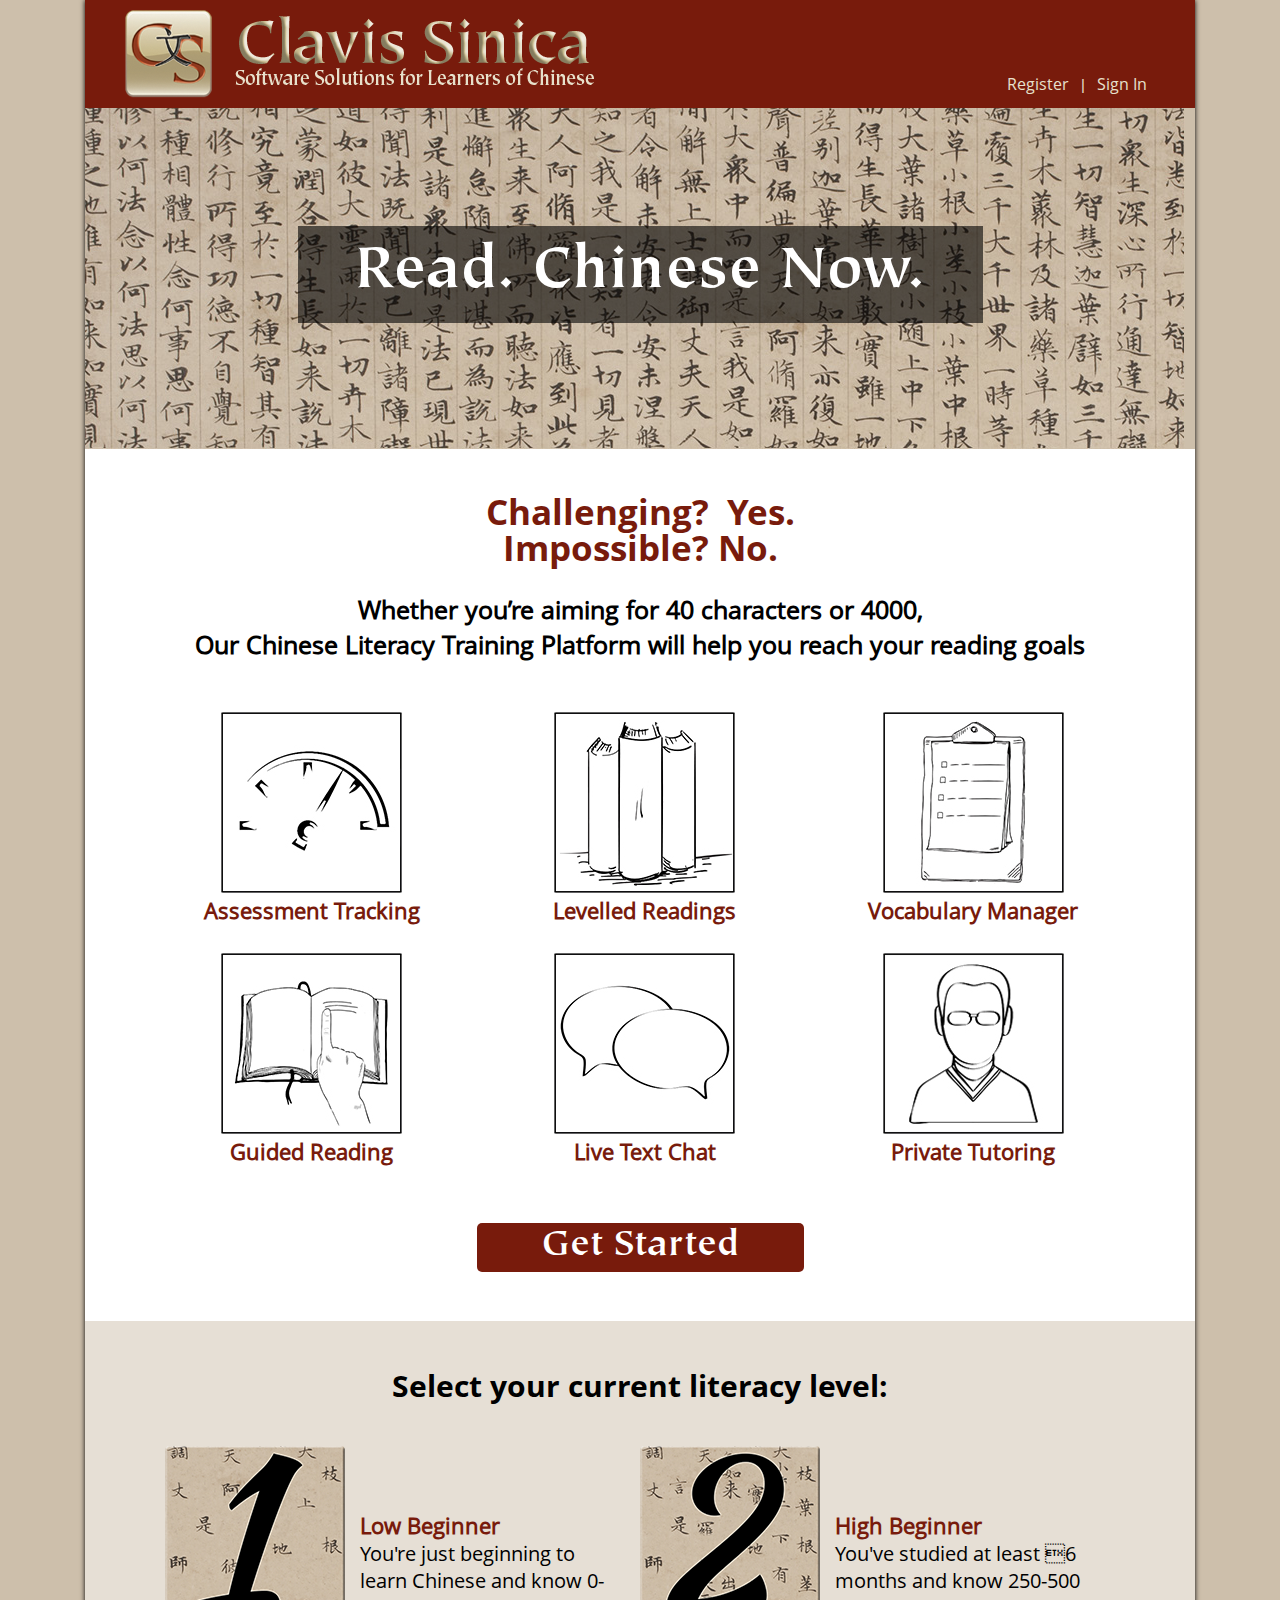
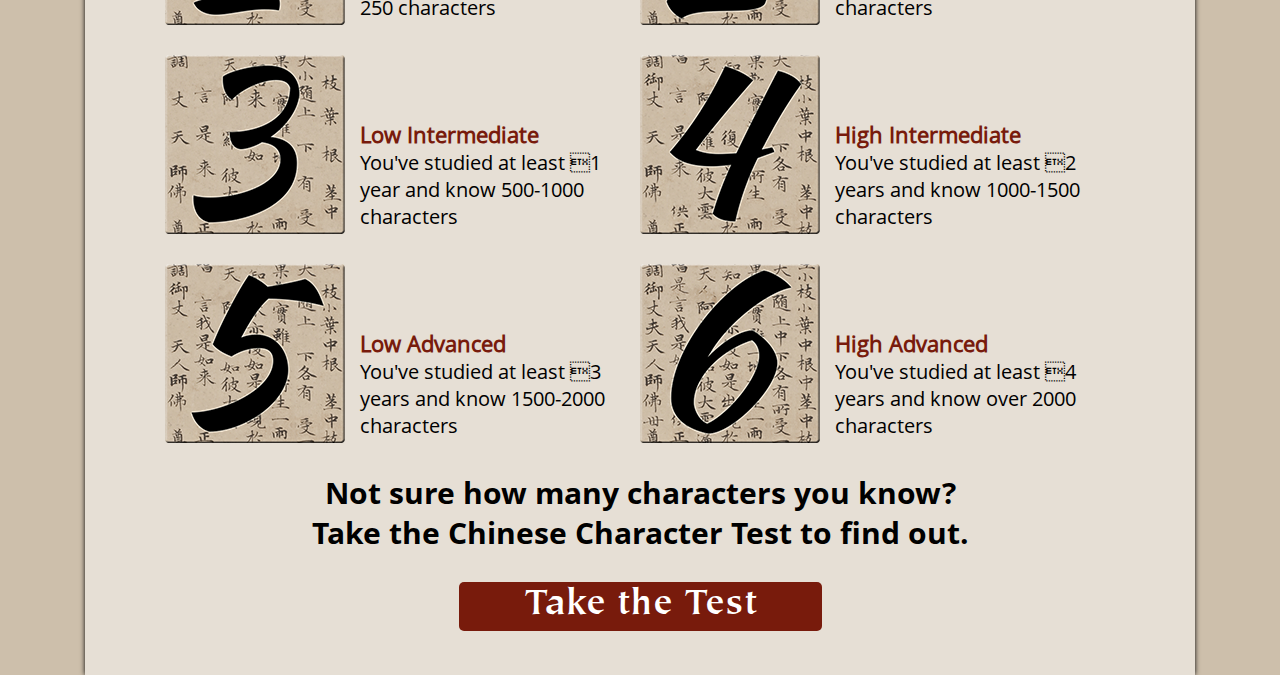
<file: index.html>
<!DOCTYPE html PUBLIC "-//W3C//DTD XHTML 1.0 Transitional//EN" "http://www.w3.org/TR/xhtml1/DTD/xhtml1-transitional.dtd">
<html xmlns="http://www.w3.org/1999/xhtml">
<head>
<meta http-equiv="Content-Type" content="text/html; charset=utf-8" />
<meta name="viewport" content="width=device-width, initial-scale=1, maximum-scale=1, user-scalable=no">
<title>Clavis Sinica</title>
<link rel="shortcut icon" type="image/x-icon" href="images/favicon.ico">
<script src="http://ajax.aspnetcdn.com/ajax/jQuery/jquery-2.1.3.min.js"></script>
<script src="http://netdna.bootstrapcdn.com/bootstrap/3.1.1/js/bootstrap.min.js"></script>
<link href="css/bootstrap.min.css" rel="stylesheet" type="text/css" />
<link href="css/style.css" rel="stylesheet" type="text/css" />
</head>
<body>

<div class="container">
	<div id="container">
        
        <div class="header">
            <div class="header_left">
                <div class="logo">
                	<a href="index.html"><img src="images/logo.png" alt="Logo" /></a>
                </div>
            </div>
            <div class="header_right">
                <div class="header_right_menu">
                	<ul>
                    	<li><a href="register.html">Register</a></li> |
                        <li><a href="signin.html">Sign In</a></li>
                    </ul>
                </div>
            </div>
        </div>
        <div class="banner">
            <div class="banner_text">
            	<h1>Read. Chinese Now.</h1>
            </div>
        </div>
        <!-- Banner Ends Here -->
        
        <div class="content">
            <div class="content_top">
                <h1>Challenging?  Yes. <br /> Impossible? No.</h1>
                <h2>Whether you’re aiming for 40 characters or 4000,</h2>
                <h2>Our Chinese Literacy Training Platform will help you reach your reading goals</h2>
                
                <div class="top_box">
                	<div class="top_box_left top_box_common">
                    	<div class="top_box_img">
                        	<a href=""><img src="images/1.jpg" alt="1" /></a>
                        </div>
                        <div class="top_box_title">
                        	<h3><a href="">Assessment Tracking</a></h3>
                        </div>
                    </div>
                    <div class="top_box_middle top_box_common">
                    	<div class="top_box_img">
                        	<a href=""><img src="images/2.jpg" alt="2" /></a>
                        </div>
                        <div class="top_box_title">
                        	<h3><a href="">Levelled Readings</a></h3>
                        </div>
                    </div>
                    <div class="top_box_right top_box_common">
                    	<div class="top_box_img">
                        	<a href=""><img src="images/3.jpg" alt="3" /></a>
                        </div>
                        <div class="top_box_title">
                        	<h3><a href="">Vocabulary Manager</a></h3>
                        </div>
                    </div>
                    <div class="top_box_left top_box_common">
                    	<div class="top_box_img">
                        	<a href=""><img src="images/4.jpg" alt="4" /></a>
                        </div>
                        <div class="top_box_title">
                        	<h3><a href="">Guided Reading</a></h3>
                        </div>
                    </div>
                    <div class="top_box_middle top_box_common">
                    	<div class="top_box_img">
                        	<a href=""><img src="images/5.jpg" alt="5" /></a>
                        </div>
                        <div class="top_box_title">
                        	<h3><a href="">Live Text Chat</a></h3>
                        </div>
                    </div>
                    <div class="top_box_right top_box_common">
                    	<div class="top_box_img">
                        	<a href=""><img src="images/6.jpg" alt="6" /></a>
                        </div>
                        <div class="top_box_title">
                        	<h3><a href="">Private Tutoring</a></h3>
                        </div>
                    </div>
                    
                    <div class="button_area">
	                	<a class="button" href="">Get Started</a>
                	</div>
                </div>
                <!-- Content Top Box Ends Here -->
                
            </div>
            
            <!-- Content Top Ends Here -->
            
            <div class="content_bottom">
            	<h1>Select your current literacy level:</h1>
                
                <div class="content_bottom_box">
                	
                    <div class="bottom_box_left">
                    	<div class="bottom_box_img">
                        	<a href=""><img src="images/1.png" alt="1" /></a>
                        </div>
                        <div class="bottom_box_desc">
                        	<h4><a href="#">Low Beginner</a></h4>
                            <p>You're just beginning to learn Chinese and know 0-250 characters</p>
                        </div>
                    </div>
                    
                    <div class="bottom_box_right">
                    	<div class="bottom_box_img">
                        	<a href=""><img src="images/2.png" alt="2" /></a>
                        </div>
                        <div class="bottom_box_desc">
                        	<h4><a href="#">High Beginner</a></h4>
                            <p>You've studied at least 6 months and know 250-500 characters</p>
                        </div>
                    </div>
                    
                    <div class="bottom_box_left">
                    	<div class="bottom_box_img">
                        	<a href=""><img src="images/3.png" alt="3" /></a>
                        </div>
                        <div class="bottom_box_desc">
                        	<h4><a href="#">Low Intermediate</a></h4>
                            <p>You've studied at least 1 year and know 500-1000 characters</p>
                        </div>
                    </div>
                    
                    <div class="bottom_box_right">
                    	<div class="bottom_box_img">
                        	<a href=""><img src="images/4.png" alt="4" /></a>
                        </div>
                        <div class="bottom_box_desc">
                        	<h4><a href="#">High Intermediate</a></h4>
                            <p>You've studied at least 2 years and know 1000-1500 characters</p>
                        </div>
                    </div>
                    
                    <div class="bottom_box_left">
                    	<div class="bottom_box_img">
                        	<a href=""><img src="images/5.png" alt="5" /></a>
                        </div>
                        <div class="bottom_box_desc">
                        	<h4><a href="#">Low Advanced</a></h4>
                            <p>You've studied at least 3 years and know 1500-2000 characters</p>
                        </div>
                    </div>
                    
                    <div class="bottom_box_right">
                    	<div class="bottom_box_img">
                        	<a href=""><img src="images/6.png" alt="6" /></a>
                        </div>
                        <div class="bottom_box_desc">
                        	<h4><a href="#">High Advanced</a></h4>
                            <p>You've studied at least 4 years and know over 2000 characters</p>
                        </div>
                    </div>
                    
                </div>
                
                <h1>Not sure how many characters you know?</h1>
                <h1>Take the Chinese Character Test to find out.</h1>
                
                <div class="button_area">
	                <a class="button" href="">Take the Test</a>
                </div>
                
            </div>
            <!-- Content Bottom Box Ends Here -->
            
        </div>
        <!-- Content Bottom Ends Here -->
        
        <div class="footer">            
        </div>
        <!-- Footer Ends Here -->
        
    </div>
</div>
<!--container-->

</body>
<script>
  $(function(){
    $(".footer").load("footer.html");
  });</script>
</html>
</file>
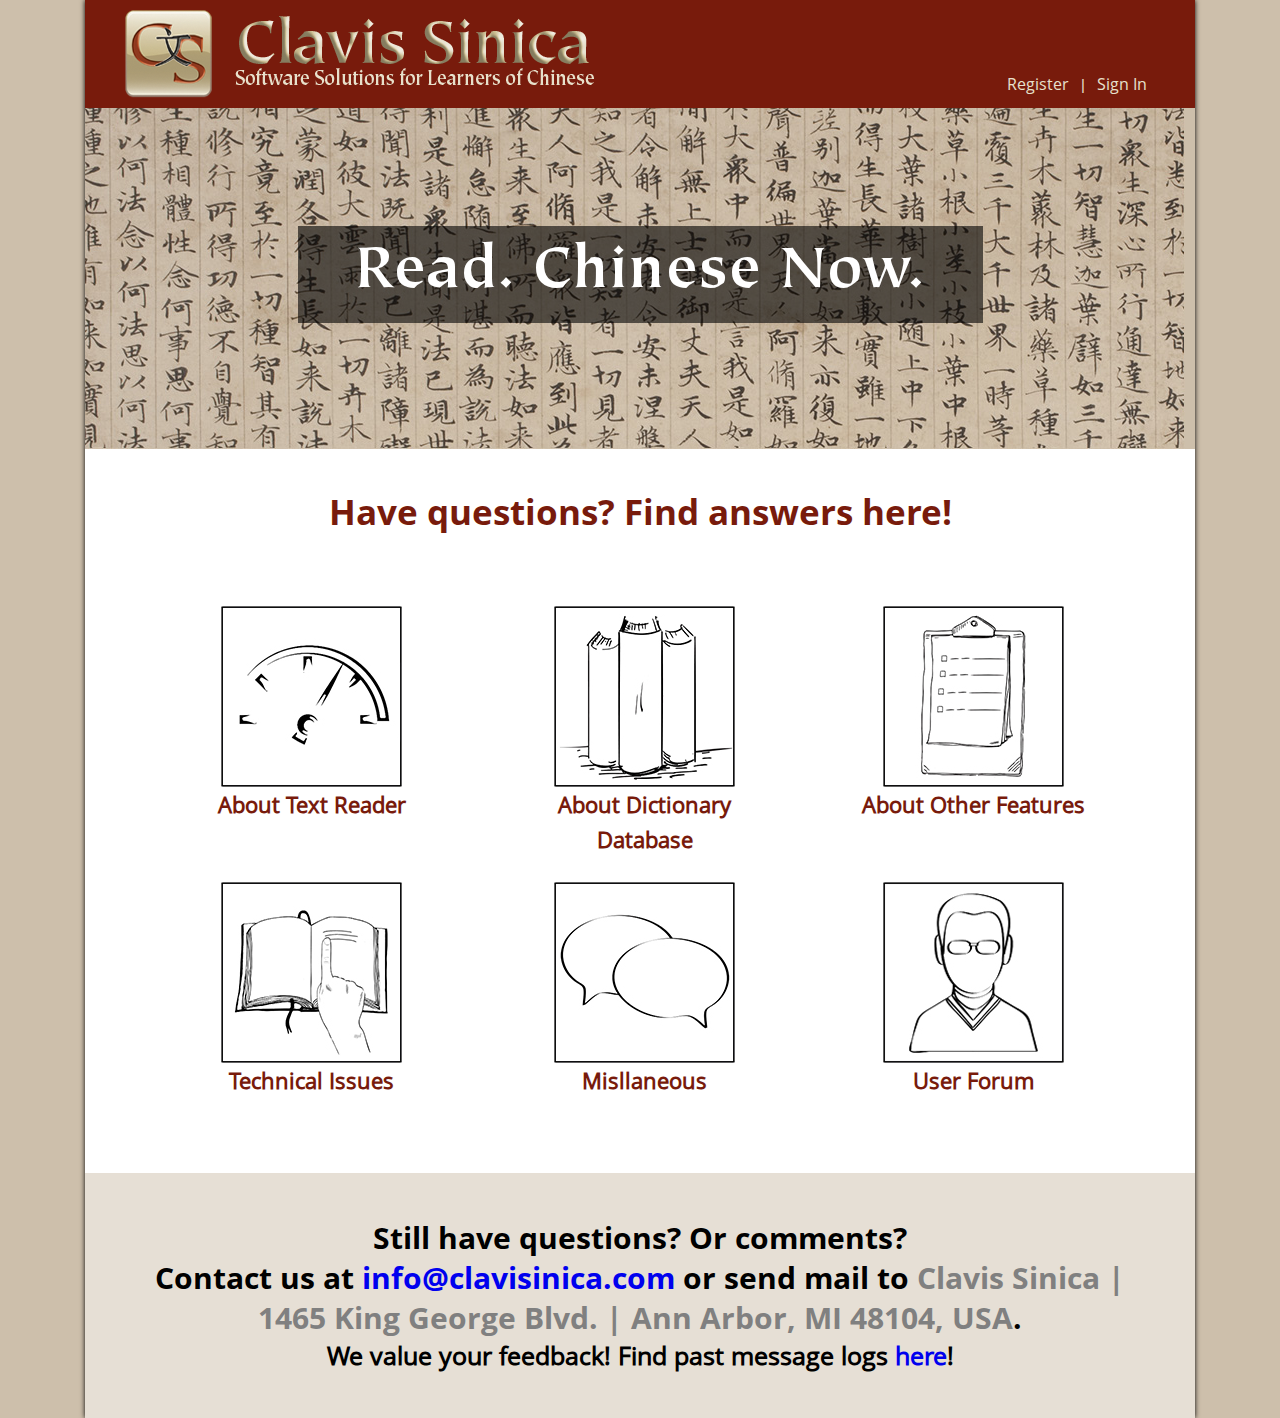
<file: contact.html>
<!DOCTYPE html PUBLIC "-//W3C//DTD XHTML 1.0 Transitional//EN" "http://www.w3.org/TR/xhtml1/DTD/xhtml1-transitional.dtd">
<html xmlns="http://www.w3.org/1999/xhtml">
<head>
<meta http-equiv="Content-Type" content="text/html; charset=utf-8" />
<meta name="viewport" content="width=device-width, initial-scale=1, maximum-scale=1, user-scalable=no">
<title>Clavis Sinica</title>
<link rel="shortcut icon" type="image/x-icon" href="images/favicon.ico">
<script src="http://ajax.aspnetcdn.com/ajax/jQuery/jquery-2.1.3.min.js"></script>
<script src="http://netdna.bootstrapcdn.com/bootstrap/3.1.1/js/bootstrap.min.js"></script>
<link href="css/bootstrap.min.css" rel="stylesheet" type="text/css" />
<link href="css/style.css" rel="stylesheet" type="text/css" />
</head>
<body>

<div class="container">
	<div id="container">
        
        <div class="header">
            <div class="header_left">
                <div class="logo">
                	<a href="index.html"><img src="images/logo.png" alt="Logo" /></a>
                </div>
            </div>
            <div class="header_right">
                <div class="header_right_menu">
                	<ul>
                    	<li><a href="register.html">Register</a></li> |
                        <li><a href="signin.html">Sign In</a></li>
                    </ul>
                </div>
            </div>
        </div>
        <div class="banner">
            <div class="banner_text">
            	<h1>Read. Chinese Now.</h1>
            </div>
        </div>
        <!-- Banner Ends Here -->
        
        <div class="content">
            <div class="content_top">
                <h1>Have questions? Find answers here!</h1>
                <div class="top_box">
                	<div class="top_box_left top_box_common">
                    	<div class="top_box_img">
                        	<a href=""><img src="images/1.jpg" alt="1" /></a>
                        </div>
                        <div class="top_box_title">
                        	<h3><a href="">About Text Reader</a></h3>
                        </div>
                    </div>
                    <div class="top_box_middle top_box_common">
                    	<div class="top_box_img">
                        	<a href=""><img src="images/2.jpg" alt="2" /></a>
                        </div>
                        <div class="top_box_title">
                        	<h3><a href="">About Dictionary Database</a></h3>
                        </div>
                    </div>
                    <div class="top_box_right top_box_common">
                    	<div class="top_box_img">
                        	<a href=""><img src="images/3.jpg" alt="3" /></a>
                        </div>
                        <div class="top_box_title">
                        	<h3><a href="">About Other Features</a></h3>
                        </div>
                    </div>
                    <div class="top_box_left top_box_common">
                    	<div class="top_box_img">
                        	<a href=""><img src="images/4.jpg" alt="4" /></a>
                        </div>
                        <div class="top_box_title">
                        	<h3><a href="">Technical Issues</a></h3>
                        </div>
                    </div>
                    <div class="top_box_middle top_box_common">
                    	<div class="top_box_img">
                        	<a href=""><img src="images/5.jpg" alt="5" /></a>
                        </div>
                        <div class="top_box_title">
                        	<h3><a href="">Misllaneous</a></h3>
                        </div>
                    </div>
                    <div class="top_box_right top_box_common">
                    	<div class="top_box_img">
                        	<a href=""><img src="images/6.jpg" alt="6" /></a>
                        </div>
                        <div class="top_box_title">
                        	<h3><a href="">User Forum</a></h3>
                        </div>
                    </div>
                    
                    <!--<div class="button_area">
	                	<a class="button" href="">Get Started</a>
                	</div>-->
                </div>
                <!-- Content Top Box Ends Here -->
                
            </div>
            
            <!-- Content Top Ends Here -->
            
            <div class="content_bottom">
            	<h1>Still have questions? Or comments? <br> Contact us at <a href="mailto:info@clavisinica.com">info@clavisinica.com</a> or send mail to <span style="color:grey;">Clavis Sinica | 1465 King George Blvd. | Ann Arbor, MI 48104, USA</span>.</h1>
              <h2>We value your feedback! Find past message logs <a href="http://clavisinica.com/mailbox.html">here</a>!</h2>
                <!--<div class="content_bottom_box">
                	
                    <div class="bottom_box_left">
                    	<div class="bottom_box_img">
                        	<a href=""><img src="images/1.png" alt="1" /></a>
                        </div>
                        <div class="bottom_box_desc">
                        	<h4><a href="#">Low Beginner</a></h4>
                            <p>You're just beginning to learn Chinese and know 0-250 characters</p>
                        </div>
                    </div>
                    
                    <div class="bottom_box_right">
                    	<div class="bottom_box_img">
                        	<a href=""><img src="images/2.png" alt="2" /></a>
                        </div>
                        <div class="bottom_box_desc">
                        	<h4><a href="#">High Beginner</a></h4>
                            <p>You've studied at least 6 months and know 250-500 characters</p>
                        </div>
                    </div>
                    
                    <div class="bottom_box_left">
                    	<div class="bottom_box_img">
                        	<a href=""><img src="images/3.png" alt="3" /></a>
                        </div>
                        <div class="bottom_box_desc">
                        	<h4><a href="#">Low Intermediate</a></h4>
                            <p>You've studied at least 1 year and know 500-1000 characters</p>
                        </div>
                    </div>
                    
                    <div class="bottom_box_right">
                    	<div class="bottom_box_img">
                        	<a href=""><img src="images/4.png" alt="4" /></a>
                        </div>
                        <div class="bottom_box_desc">
                        	<h4><a href="#">High Intermediate</a></h4>
                            <p>You've studied at least 2 years and know 1000-1500 characters</p>
                        </div>
                    </div>
                    
                    <div class="bottom_box_left">
                    	<div class="bottom_box_img">
                        	<a href=""><img src="images/5.png" alt="5" /></a>
                        </div>
                        <div class="bottom_box_desc">
                        	<h4><a href="#">Low Advanced</a></h4>
                            <p>You've studied at least 3 years and know 1500-2000 characters</p>
                        </div>
                    </div>
                    
                    <div class="bottom_box_right">
                    	<div class="bottom_box_img">
                        	<a href=""><img src="images/6.png" alt="6" /></a>
                        </div>
                        <div class="bottom_box_desc">
                        	<h4><a href="#">High Advanced</a></h4>
                            <p>You've studied at least 4 years and know over 2000 characters</p>
                        </div>
                    </div>
                    
                </div>
                
                <h1>Not sure how many characters you know?</h1>
                <h1>Take the Chinese Character Test to find out.</h1>
                
                <div class="button_area">
	                <a class="button" href="">Take the Test</a>
                </div>
                
            </div> -->
            <!-- Content Bottom Box Ends Here -->
            
        </div>
        <!-- Content Bottom Ends Here -->
        
        <div class="footer">            
        </div>
        <!-- Footer Ends Here -->
        
    </div>
</div>
<!--container-->

</body>
<script>
  $(function(){
    $(".footer").load("footer.html");
  });</script>
</html>
</file>
<file: css/style.css>
@font-face {
    font-family: 'tiepolostdbold';
    src: url('fonts/tiepolostdbold.eot');
    src: url('fonts/tiepolostdbold.eot') format('embedded-opentype'),
         url('fonts/tiepolostdbold.woff2') format('woff2'),
         url('fonts/tiepolostdbold.woff') format('woff'),
         url('fonts/tiepolostdbold.ttf') format('truetype'),
         url('fonts/tiepolostdbold.svg#tiepolostdbold') format('svg');
}
@font-face {
    font-family: 'OpenSansRegular';
    src: url('fonts/OpenSansRegular.eot');
    src: url('fonts/OpenSansRegular.eot') format('embedded-opentype'),
         url('fonts/OpenSansRegular.woff2') format('woff2'),
         url('fonts/OpenSansRegular.woff') format('woff'),
         url('fonts/OpenSansRegular.ttf') format('truetype'),
         url('fonts/OpenSansRegular.svg#OpenSansRegular') format('svg');
}
@font-face {
    font-family: 'OpenSansBold';
    src: url('fonts/OpenSansBold.eot');
    src: url('fonts/OpenSansBold.eot') format('embedded-opentype'),
         url('fonts/OpenSansBold.woff2') format('woff2'),
         url('fonts/OpenSansBold.woff') format('woff'),
         url('fonts/OpenSansBold.ttf') format('truetype'),
         url('fonts/OpenSansBold.svg#OpenSansBold') format('svg');
}


*
{
	margin:0px;
	padding:0px;
	outline:none;
}
body
{
	background:#cdbfab;
	overflow-x:hidden;
}

.wrapper
{
	width:1100px;
	height:auto;
	margin:0px auto;
}
.container{
	
	width:1110px;
	padding:0px;
}
#container
{
	width:100%;
	height:auto;
	float:left;
	box-shadow:0px 0px 5px #010101;
	-moz-box-shadow:0px 0px 5px #010101;
	-web-kit-box-shadow:0px 0px 5px #010101;
	
}
.header
{
	width:100%;
	height:auto;
	float:left;
	background:#781b0c;
}
.header_left
{
	width:auto;
	height:auto;
	float:left;
}
.logo
{
	width:469px;
	height:88px;
	float:left;
	margin:10px 0px 10px 40px;
}
.header_right
{
	width:auto;
	height:auto;
	float:right;
}
.header_right_menu
{
	width:auto;
	height:auto;
	float:right;
	color:#e7e0cc;
	margin:73px 40px 0 0;
}
.header_right_menu ul
{
	list-style-type:none;
	font-size: 15px;
}
.header_right_menu ul li
{
	display:inline;
	margin: 0 8px;
}
.header_right_menu ul li a
{
	font-family: 'OpenSansRegular';
	font-size:16px;
	color:#e7e0cc;
	text-decoration:none;
}
.header_right_menu ul li a:hover
{
	text-decoration:underline;
}
.banner
{
	width:100%;
	height:341px;
	float:left;
	background:url(../images/banner_bg.jpg) no-repeat;
}
.banner_text
{
	width:685px;
	height:97px;
	margin:0px auto;
	background:rgba(0, 0, 0, .6);
	text-align:center;
	padding:10px 0 0 0;
	margin-top:118px;
}
.banner_text h1
{
	font-family: 'tiepolostdbold';
	font-size:64px;
	color:#FFFFFF;
}

.content
{
	width:100%;
	height:auto;
	float:left;
}
.content h1
{
    font-family: 'OpenSansBold';
	font-size:35px;
	color:#781b0c;
	text-align:center;
	line-height:36px;
}
.content h2
{
    font-family: 'OpenSansRegular';
	font-size:25px;
	color:#000000;
	text-align:center;
	line-height:35px;
}
.content h3
{
    font-family: 'OpenSansRegular';
	font-size:22px;
	color:#781b0c;
	text-align:center;
	line-height:35px;
}
.content h3 a
{
	color:#781b0c;
	text-decoration:none;
}
.content h3 a:hover
{
	color:#781b0c;
	text-decoration:none;
}
.content_top
{
	width:100%;
	height:auto;
	float:left;
	padding:45px 45px 0 45px;
	background:#FFFFFF;
}
.content_top h1{

	margin:0 0 26px 0px;
}
.top_box
{
	width:auto;
	height:auto;
	float:left;
	padding:50px 60px 50px 60px;
}
.top_box_left
{
	width:27%;
	height:auto;
	float:left;
	margin:0px 90px 25px 0px;
}
.top_box_middle
{
	width:27%;
	height:auto;
	float:left;
	margin:0px 90px 25px 0px;
}
.top_box_right
{
	width:26%;
	height:auto;
	float:left;
	margin:0px 0px 25px 0px;
}
.top_box_img
{
	width:181px;
	height:181px;
	margin:0px auto;
}


.content_bottom
{
	width:100%;
	height:auto;
	float:left;
	padding:45px;
	background:#e6dfd5;
}
.content_bottom_box
{
	width:100%;
	height:auto;
	float:left;
	margin-top:40px;
}
.bottom_box_left
{
	width:440px;
	height:auto;
	float:left;
	margin:0 0 30px 35px;
}
.bottom_box_right
{
	width:440px;
	height:auto;
	float:left;
	margin:0 0 30px 35px;
}
.bottom_box_img
{
	widows:180px;
	height:179px;
	float:left;
}
.bottom_box_desc
{
	width:245px;
	height:auto;
	float:left;
	margin:64px 0 0 15px;
}
.bottom_box_desc h4
{
	font-family: 'OpenSansRegular';
	font-size:22px;
	color:#781b0c;
}
.bottom_box_desc h4 a
{
	color:#781b0c;
	text-decoration:none;
}
.bottom_box_desc h4 a:hover
{
	color:#781b0c;
	text-decoration:underline;
}
.bottom_box_desc p
{
	font-family: 'OpenSansRegular';
	font-size:20px;
	color:#000000;
}
.content_bottom h1
{
	font-family: 'OpenSansBold';
	font-size:30px;
	color:#000000;
	text-align:center;
	line-height:40px;
}

.button_area
{
	width:100%;
	height:auto;
	float:left;
	text-align:center;
	margin: 30px 0 0 0;
}

.button
{
	font-family: 'tiepolostdbold';
	font-size:39px;
	color:#FFFFFF;
	background:#781b0c;
	text-decoration:none;
	padding: 5px 65px;
	border-radius:5px;
}

.footer
{
	width:100%;
	height:auto;
	float:left;
	background:#781b0c;
}
.footer_menu
{
	width:100%;
	height:auto;
	float:left;
	text-align:center;
	padding:20px 0 20px 0;
}
.footer_menu ul
{
	list-style-type:none;
}
.footer_menu ul li
{
	display:inline;
}
.footer_menu ul li a
{
	font-family: 'OpenSansRegular';
	font-size:16px;
	color:#FFFFFF;
	text-decoration:none;
	margin:0 30px 0 30px;
}
.footer_menu ul li a:hover
{
	text-decoration:underline;
}



@media only screen and (max-width: 479px) {

.container {
	
	width:300px;
	padding:0 5px

}

.header_left, .header_right {

	width:100%;
}

.banner {

	height:140px;
}

.banner_text {

	height:40px;
	margin-top:50px;
	width:230px;

}

.banner_text h1 {

	font-size:20px;
	line-height:20px;
}

.logo {

	width:100%;
	height:auto;
	padding:10px 0px;
	margin:0px;
	text-align:center;
}

.logo img {

	width:240px;
}

.header_right_menu {

	width:100%;
	text-align:center;
	margin:0px 0 10px;
}

.content_top {

	padding:35px 15px 0;
}

.content h1 {

	font-size:18px;
	line-height:24px;
}

.content h2 {

	font-size:16px;
	line-height:20px;
}

.top_box {

	padding:50px 10px;
}

.top_box_common {

	width:100%;
	margin:0 0px 45px 0;
}

.content_bottom {

	padding:35px 25px;
}

.bottom_box_left {

	width:100%;
	padding:0 0px 40px;
	margin:0px;
}

.bottom_box_right {

	width:100%;
	padding:0 0px 40px;
	margin:0px;
}

.bottom_box_img {

	float:left;
	height:auto;
	width:100%;
}

.bottom_box_img img {

	width:auto;
	height:auto;
}

.bottom_box_desc {

	width:100%;
	padding:15px 0 0 0px;
	margin:0px;
}

.content_bottom h1 {

	font-size:18px;
}

.content h3 {

	font-size:18px;
}

.button {
	
	font-size:18px;
	padding:5px 30px;
}

.bottom_box_desc h4 {

	font-size:18px;
}

.content_top h1 {
	
	margin:0 0 15px 0px;
}

.bottom_box_desc p {

	font-size:16px;
}

.footer_menu ul li a{

	margin:0 8px;
	font-size:13px;
}

}


@media only screen and (min-width: 480px) and (max-width: 767px), only screen and (min-device-width: 480px) and (max-device-width: 767px) {

.container	{

	width:490px;
	padding:0 15px;

}

.header_left, .header_right {

	width:100%;
}

.logo {

	width:100%;
	height:auto;
	padding:10px 0px;
	margin:0px;
	text-align:center;
}

.logo img {

	width:420px;
}

.banner {

	height:200px;
}

.banner_text {

	height:55px;
	margin-top:73px;
	width:350px;

}

.banner_text h1 {

	font-size:30px;
}

.header_right_menu {

	width:100%;
	text-align:center;
	margin:0px 0 10px;
}

.content_top {

	padding:35px 25px 0;
}

.content h1 {

	font-size:25px;
	line-height:30px;
}

.content h2 {

	font-size:17px;
	line-height:24px;
}

.top_box {

	padding:50px 30px;
}

.top_box_common {

	width:100%;
	margin:0 0px 45px 0;
}

.content_bottom {

	padding:35px 25px;
}

.bottom_box_left {

	width:100%;
	padding:0 0px 40px;
	margin:0px;
}

.bottom_box_right {

	width:100%;
	padding:0 0px 40px;
	margin:0px;
}

.bottom_box_img {

	float:left;
	height:auto;
	width:auto;
}

.bottom_box_img img {

	width:150px;
	height:auto;
}

.bottom_box_desc {

	width:260px;
	padding:54px 0 0 10px;
	margin:0px;
}

.content_bottom h1 {

	font-size:18px;
}

.button {
	
	font-size:30px;
	padding:5px 60px;
}

.bottom_box_desc h4 {

	font-size:18px;
}

.bottom_box_desc p {

	font-size:16px;
}

.content_top h1 {
	
	margin:0 0 15px 0px;
}

.footer_menu ul li a{

	margin:0 26px;
}



}


@media only screen and (min-width: 768px) and (max-width: 991px) {

.container	{

	width:750px;
	padding:0 15px;

}

.banner {

	height:233px;
}

.banner_text {

	width:460px;
	height:70px;
	margin-top:82px;

}

.banner_text h1 {

	font-size:40px;
}

.content_top h1 {
	
	margin:0 0 20px 0px;
}

.top_box {

	padding:50px 30px;
}

.top_box_common {

	width:50%;
	margin:0 0px 25px 0;
	padding:0 10px;
}

.bottom_box_left {

	width:50%;
	padding:0 18px 40px;
	margin:0px;
}

.bottom_box_right {

	width:50%;
	padding:0 18px 40px;
	margin:0px;
}

.bottom_box_desc {

	width:214px;
	padding:25px 0 0 0px;
	margin:0px;
}

.content_bottom h1 {

	font-size:28px;
}


}



@media only screen and (min-width: 992px)and (max-width: 1099px){

.container	{

	width:960px;

}

.banner {

	height:298px;
}

.banner_text {

	height:85px;
	margin-top:107px;
}

.banner_text h1 {

	font-size:54px;
}

.top_box_common {

	margin:0 43px 25px 0;
}

.top_box_common.top_box_right {

		margin:0 0px 25px 0!important;

}

.bottom_box_left {

	width:430px;
	padding:0 0 30px 35px;
	margin:0px;
}

.bottom_box_right {

	width:430px;
	padding:0 0 30px 35px;
	margin:0px;
}

.bottom_box_desc {

	width:214px;
	padding:36px 0 0 15px;
	margin:0px;
}


}


@media (min-width:1100px){ 


}
</file>
